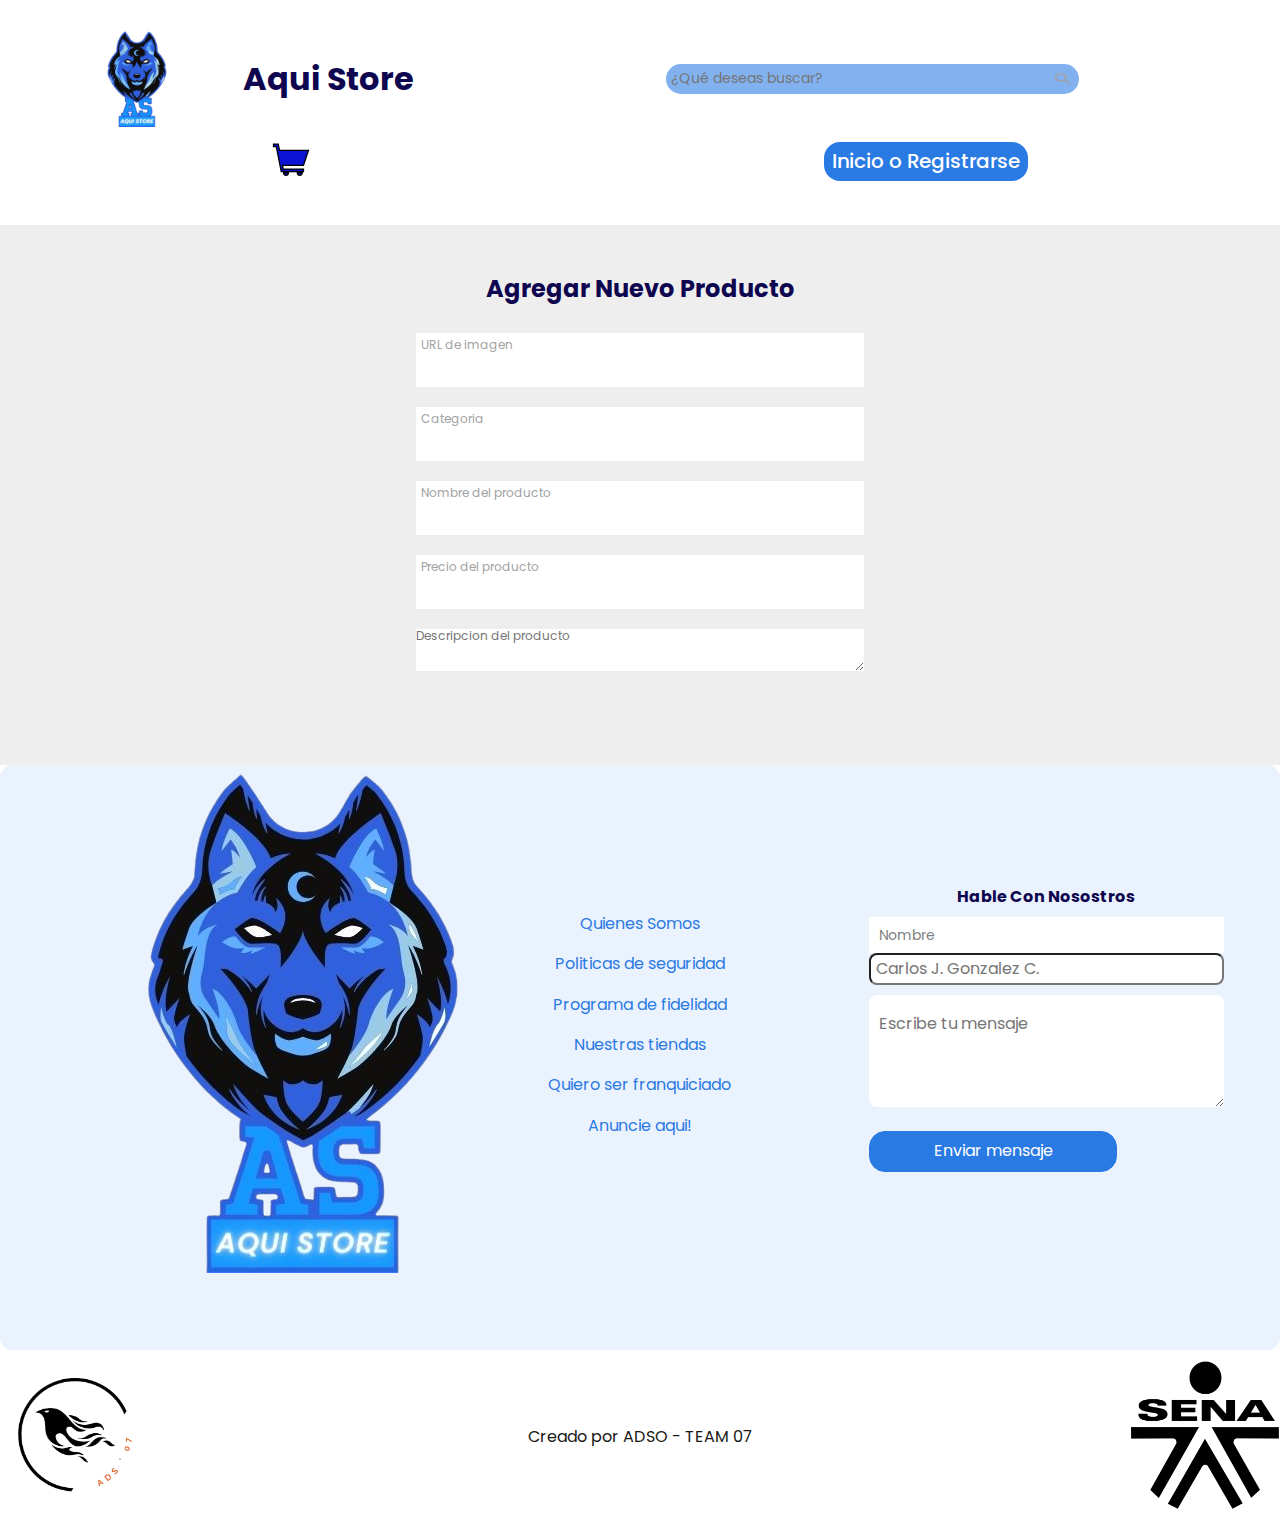
<file: agregar-producto.html>
<!DOCTYPE html>
<html lang="es">
    <head>
        <meta charset="UTF-8">
        <meta http-equiv="X-UA-Compatible" content="IE=edge">
        <meta name="viewport" content="width=device-width, initial-scale=1.0">
        <title>Aquí Store Online</title>
        <link rel="stylesheet" href="./assets/css/01-normalize.css">
        <link rel="stylesheet" href="./assets/css/02-reset.css">
        <link rel="stylesheet" href="./assets/css/03-main.css">
        <link rel="stylesheet" href="./assets/css/04-nav.css">
        <link rel="stylesheet" href="./assets/css/05-banner.css">
        <link rel="stylesheet" href="./assets/css/socialicons.css">   
        <link rel="stylesheet" href="./assets/css/06-productos.css">
        <link rel="stylesheet" href="./assets/css/07-footer.css">
        <link rel="stylesheet" href="./assets/css/08-mediaQueris.css">
        <link rel="stylesheet" href="./assets/css/carrito.css">
        <link rel="icon" href="./assets/img/Logo_Aqui_Store-removebg-preview.png">
        <link rel="stylesheet" href="https://cdnjs.cloudflare.com/ajax/libs/font-awesome/6.5.1/css/all.min.css">
    </head>
<body>
    <header class="cabecera">
        <div class="cabecera__container">
            <div class="nav-1">
                <div class="logo">
                    <a class="enlaceLogo" href="index.html">
                        <img class="cabecera__imagen" src="./assets/img/Logo_Aqui_Store-removebg-preview.png" alt="logo-aquiStore">
                        <h1 class="tituloPrincipal">Aqui Store</h1>
                    </a>
                </div>
                
                <div class="buscador">
                    <input class="cabecera__buscador" type="search" placeholder="¿Qué deseas buscar?" title="Escribe el artículo que deseas buscar" id="busquedaInput"><a class="cabecera__lupa" href="#" onclick="realizarBusqueda()"><img src="./assets/icons/lupa.png" alt="lupa"></a>
                </div>
            </div>

        <div class="nav-2">                
            <div class="login">
                <div id="usuario-section">
                        <button id="btnRegistro" onclick="location.href='formulario.html'">Inicio o Registrarse</button>
                        <button id="btnCerrarSesion" style="display: none; border: none; outline: none;" onclick="cerrarSesion()">Cerrar Sesión</button>
                    <span id="nombreUsuario"></span>
                </div>
            </div>

            <div class="carritoCompras">
                <ul>
                    <li class="submenu">
                        <img src="./assets/icons/buy-svgrepo-com.svg" id="img-carrito" alt="carrito" width="40px"
                            height="40px">
                        <div id="carrito">
                            <table id="lista-carrito">
                                <thead>
                                    <tr>
                                        <th>Imagen</th>
                                        <th>Nombre</th>
                                        <th>Precio</th>
                                        <th></th>
                                    </tr>
                                </thead>
                                <tbody></tbody>
                            </table>
                            <a href="#" id="vaciar-carrito" class="btn-2">Vaciar Carrito</a>
                            <a href="#" id="enviar" class="btn-2">Enviar</a>
                            <div id="informacion-carrito"></div>
                            
                        </div>
                    </li>
                </ul>
            </div>
        </div>
    </header>

    <section class="agregar">
        <div class="agregar__container">
            <h2 class="agregar__titulo">Agregar nuevo producto</h2>
            <form class="agregar__form" action="#">
                <label for="">URL de imagen</label>
                <input type="url">
                <label for="">Categoria</label>
                <input type="text">
                <label for="">Nombre del producto</label>
                <input type="text">
                <label for="">Precio del producto</label>
                <input type="text"> <br>
                <textarea class="agregar__text-area" name="descripcion" id="" cols="30" rows="3" placeholder="Descripcion del producto"></textarea>
            </form>
        </div>
    </section>

    <section class="rodapie">
        <div class="footer">
            <div class="footer__container">
                <div class="footer__logo"><img src="./assets/img/Logo_Aqui_Store-removebg-preview.png" alt="logo"></div>
                <div class="footer__links">
                    <a class="footer__link" href="#">Quienes Somos</a>
                    <a class="footer__link" href="#">Politicas de seguridad</a>
                    <a class="footer__link" href="#">Programa de fidelidad</a>
                    <a class="footer__link" href="#">Nuestras tiendas</a>
                    <a class="footer__link" href="#">Quiero ser franquiciado</a>
                    <a class="footer__link" href="#">Anuncie aqui!</a>
                </div>
                <div class="footer__contacto">
                    <form action="#">
                        <h2 class="footer__titulo">Hable con nosostros</h2>
                        <label class="footer__nombre" for="nombre">Nombre</label>
                        <input class="footer__input" id="nombre" type="text" required placeholder="Carlos J. Gonzalez C.">
                        <textarea class="footer__textarea" name="text-area" id="" cols="20" rows="5" placeholder="Escribe tu mensaje"></textarea>
                        <button class="footer__btn-enviar-mensaje">Enviar mensaje</button>
                    </form>
                </div>
            </div>
        </div>
        <div class="final">
            <a href="#"><img class="logo-team" src="./assets/img/logo-removebg-team-preview.png" alt="logo-team" width="150px" height="150px"></a>
            <a href="#"><p>Creado por ADSO - TEAM 07</p></a>
            <a href="#"><img class="logo-sena" src="./assets/img/logo_sena-removebg-preview.png" alt="logo-sena" width="150px" height="150px"></a>
        </div>
        
    </section>
    
    <script src="assets/js/main.js"></script>
</body>
</html>
</file>
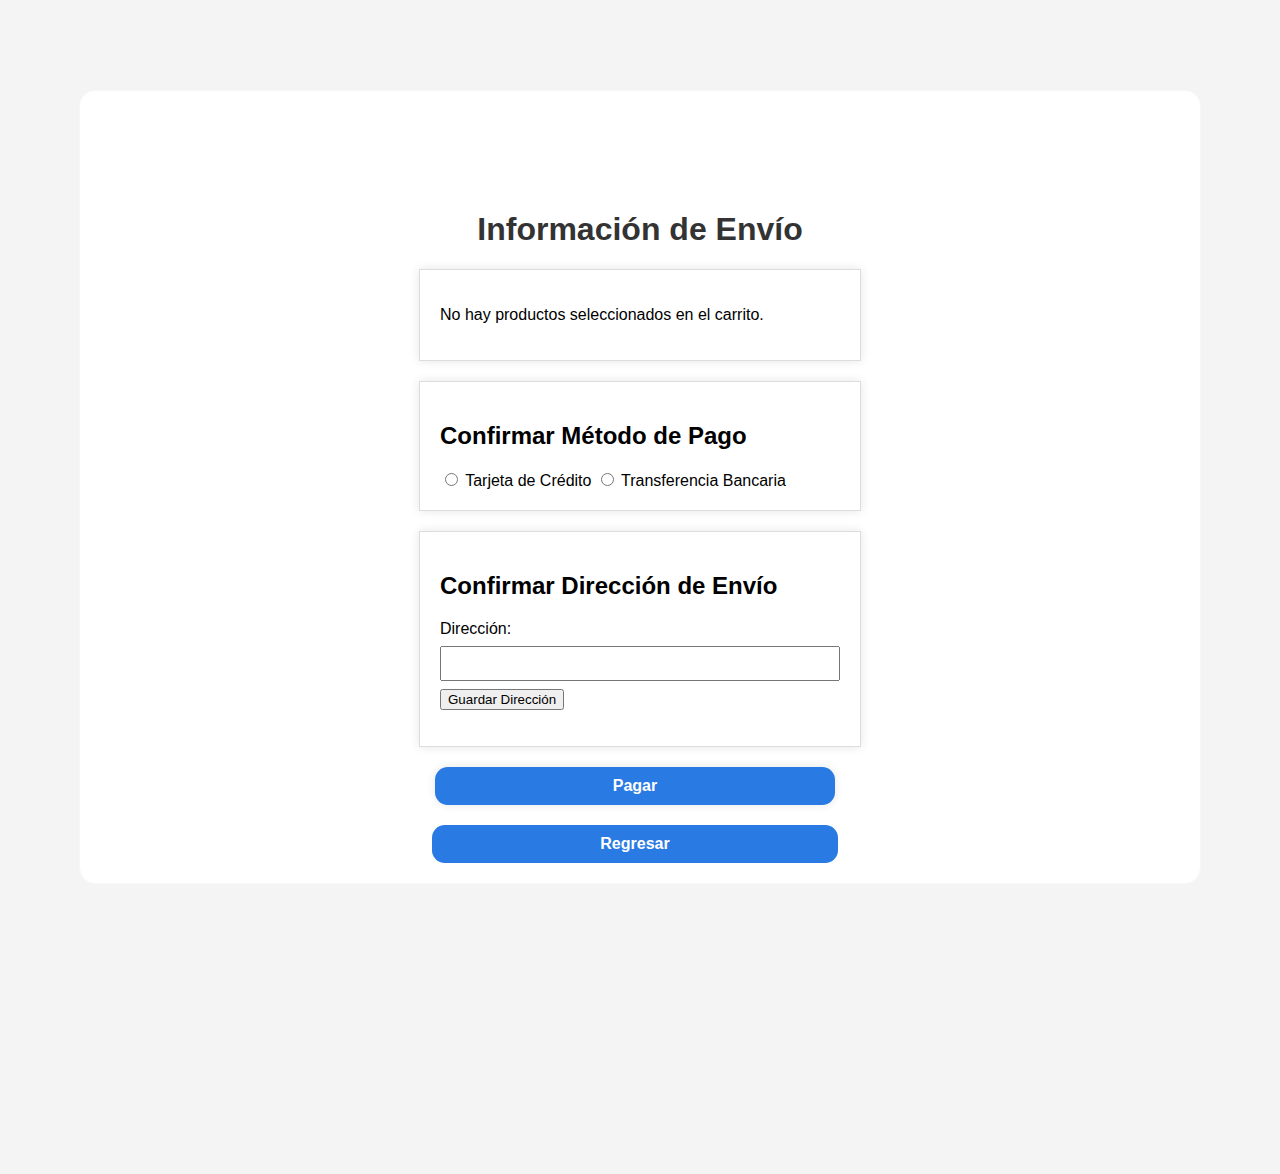
<file: envio.html>
<!DOCTYPE html>
<html lang="es">

<head>
    <meta charset="UTF-8">
    <meta http-equiv="X-UA-Compatible" content="IE=edge">
    <meta name="viewport" content="width=device-width, initial-scale=1.0">
    <title>Aquí Store Online</title>
    
    <link rel="stylesheet" href="./assets/css/envio.css">
   
    <meta name="viewport" content="width=device-width, initial-scale=1.0"> 
    <link rel="stylesheet" href="./assets/css/envio.css">
    <title>Aquí Store Online</title> 
       
</head>

<body>

   

    <div class="containerEnvio">

        <h1>Información de Envío</h1>
        <div id="informacion-carrito"></div>

        <div id="seccion-pago">
            <h2>Confirmar Método de Pago</h2>
            <label>
                <input type="radio" name="metodoPago" value="tarjeta" id="tarjeta"
                    onclick="mostrarOcultarCampos('tarjeta')"> Tarjeta de Crédito
            </label>
            <label>
                <input type="radio" name="metodoPago" value="transferencia" id="transferencia"
                    onclick="mostrarOcultarCampos('transferencia')"> Transferencia Bancaria
            </label>
            <div id="datos-tarjeta" style="display: none;">
                <h3>Ingrese los datos de la tarjeta:</h3>
                <label>Número de Tarjeta: <input type="text" id="numeroTarjeta"></label><br>
                <label>Código de Seguridad: <input type="text" id="codigoSeguridad"></label><br>
                <label>Número de Cuotas: <input type="text" id="numCuotas"></label>
            </div>

            <div id="seleccion-banco" style="display: none;">
                <h3>Seleccione el banco de su preferencia:</h3>
                <select id="lista-bancos">
                    <option value="banco1">Seleccione su Banco</option>
                    <option value="banco2">Bancolombia</option>
                    <option value="banco7">Davivienda</option>
                    <option value="banco3">Banco De Bogota</option>
                    <option value="banco4">Banco ITAU</option>
                    <option value="banco5">Nequi</option>
                    <option value="banco6">Daviplata</option>
                </select><br>
                <label>Valor a Pagar: <input type="text" id="valorPagar"></label>
            </div>
        </div>

        <div id="seccion-direccion">
            <h2>Confirmar Dirección de Envío</h2>
            <label>Dirección: <input type="text" id="direccion"></label><br>
            <button onclick="guardarDireccion()">Guardar Dirección</button>
            <p id="mensaje-direccion"></p>

        </div>
        <button id="btn-enviar" onclick="enviarConfirmacion()">Pagar</button>
        <button id="btn-regresar" onclick="regresarAIndex()">Regresar</button>
    </div>

    
    <script src="envio.js"></script>
</body>

</html>
</file>
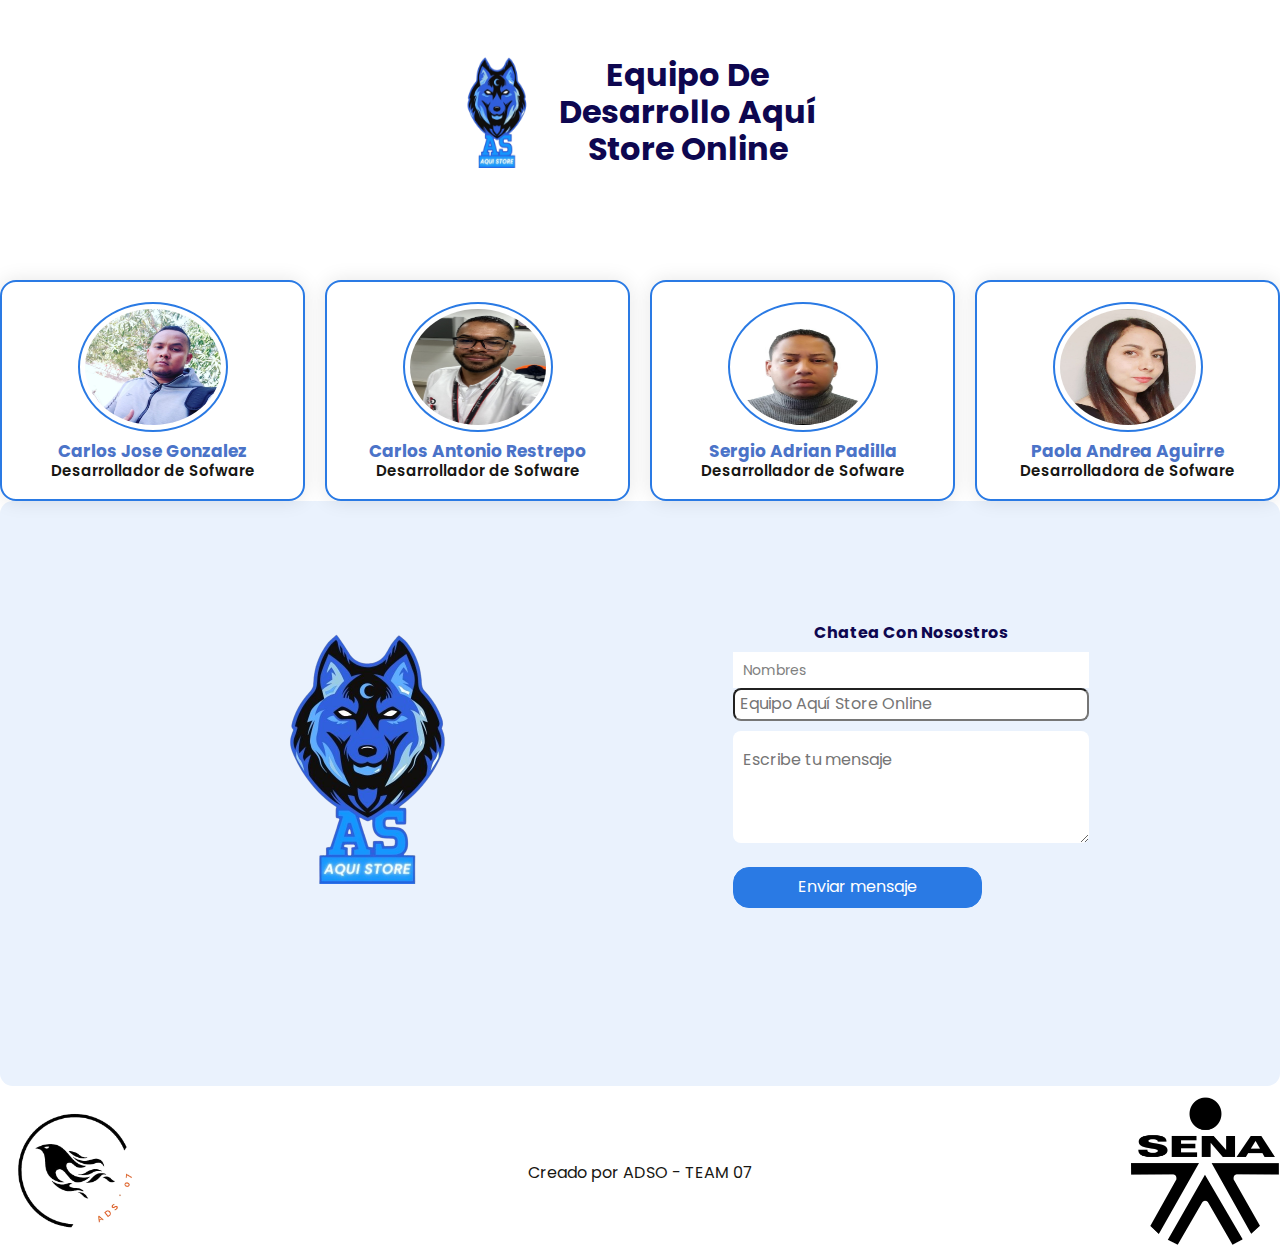
<file: equipodesarrollo.html>
<!DOCTYPE html>
<html lang="es">
<head>
    <meta charset="UTF-8">
    <meta http-equiv="X-UA-Compatible" content="IE=edge">
    <meta name="viewport" content="width=device-width, initial-scale=1.0">
    <title>Aquí Store Online</title>
    <link rel="stylesheet" href="./assets/css/01-normalize.css">
    <link rel="stylesheet" href="./assets/css/02-reset.css">
    <link rel="stylesheet" href="./assets/css/03-main.css">
    <link rel="stylesheet" href="./assets/css/04-nav.css">
    <link rel="stylesheet" href="./assets/css/05-banner.css">
    <link rel="stylesheet" href="./assets/css/06-productos.css">
    <link rel="stylesheet" href="./assets/css/07-footer.css">
    <link rel="stylesheet" href="./assets/css/08-mediaQueris.css">
    <link rel="stylesheet" href="./assets/css/carrito.css">
    <link rel="icon" href="./assets/img/Logo_Aqui_Store-removebg-preview.png">
</head>
<body>
    <header class="cabecera">
        <div class="cabecera__container">
            <div class="nav-1">
                <div class="logo">
                    <a class="enlaceLogo" href="index.html">
                        <img class="cabecera__imagen" src="./assets/img/Logo_Aqui_Store-removebg-preview.png" alt="logo-aquiStore">
                        <h1 class="tituloPrincipal">Equipo de Desarrollo Aquí Store Online</h1>
                    </a>
                </div>
        </div>
    </header>

    <section class="products container" id="lista-1">

        <div class="product-content">

            <div class="starWars__producto">
                <img class="imagendesarrollador" src="./assets/img/Productos/CarlosJose.jpg" alt="image1-1">
                <div class="product-txt">
                    <h3>Carlos Jose Gonzalez</h3>
                    <p class="precio">Desarrollador de Sofware</p>
                </div>
            </div>

            <div class="starWars__producto">
                <img class="imagendesarrollador" src="./assets/img/Productos/Imagen de WhatsApp 2024-08-28 a las 22.23.30_3fcd94c9.jpg" alt="image1-1">
                <div class="product-txt">
                    <h3>Carlos Antonio Restrepo</h3>
                    <p class="precio">Desarrollador de Sofware</p>
                </div>
            </div>

            <div class="starWars__producto">
                <img class="imagendesarrollador" src="./assets/img/Productos/SergioPadilla.jpg" alt="image1-1">
                <div class="product-txt">
                    <h3>Sergio Adrian Padilla</h3>
                    <p class="precio">Desarrollador de Sofware</p>
                </div>
            </div>

            <div class="starWars__producto">
                <img class="imagendesarrollador" src="./assets/img/Productos/PaolaAguirre.jpg" alt="image1-1">
                <div class="product-txt">
                    <h3>Paola Andrea Aguirre</h3>
                    <p class="precio">Desarrolladora de Sofware</p>
                </div>
            </div>

    </section>
    
    <section class="rodapie">
        <div class="footer">
            <div class="footer__container">
                <div class="footer__logo"><img src="./assets/img/Logo_Aqui_Store-removebg-preview.png" alt="logo" width="250px" height="250px"></div>
                
                <div class="footer__contacto">
                    <form action="#">
                        <h2 class="footer__titulo">Chatea con nosostros</h2>
                        <label class="footer__nombre" for="nombre">Nombres</label>
                        <input class="footer__input" id="nombre" type="text" required placeholder="Equipo Aquí Store Online">
                        <textarea class="footer__textarea" name="text-area" id="" cols="20" rows="5" placeholder="Escribe tu mensaje"></textarea>
                        <button class="footer__btn-enviar-mensaje">Enviar mensaje</button>
                    </form>
                </div>
            </div>
        </div>
        <div class="final">
            <a href="#"><img class="logo-team" src="./assets/img/logo-removebg-team-preview.png" alt="logo-team" width="150px" height="150px"></a>
            <a href="#"><p>Creado por ADSO - TEAM 07</p></a>
            <a href="#"><img class="logo-sena" src="./assets/img/logo_sena-removebg-preview.png" alt="logo-sena" width="150px" height="150px"></a>
        </div>
    </section>

    <script src="assets/js/main.js"></script>
</body>
</html>
</file>
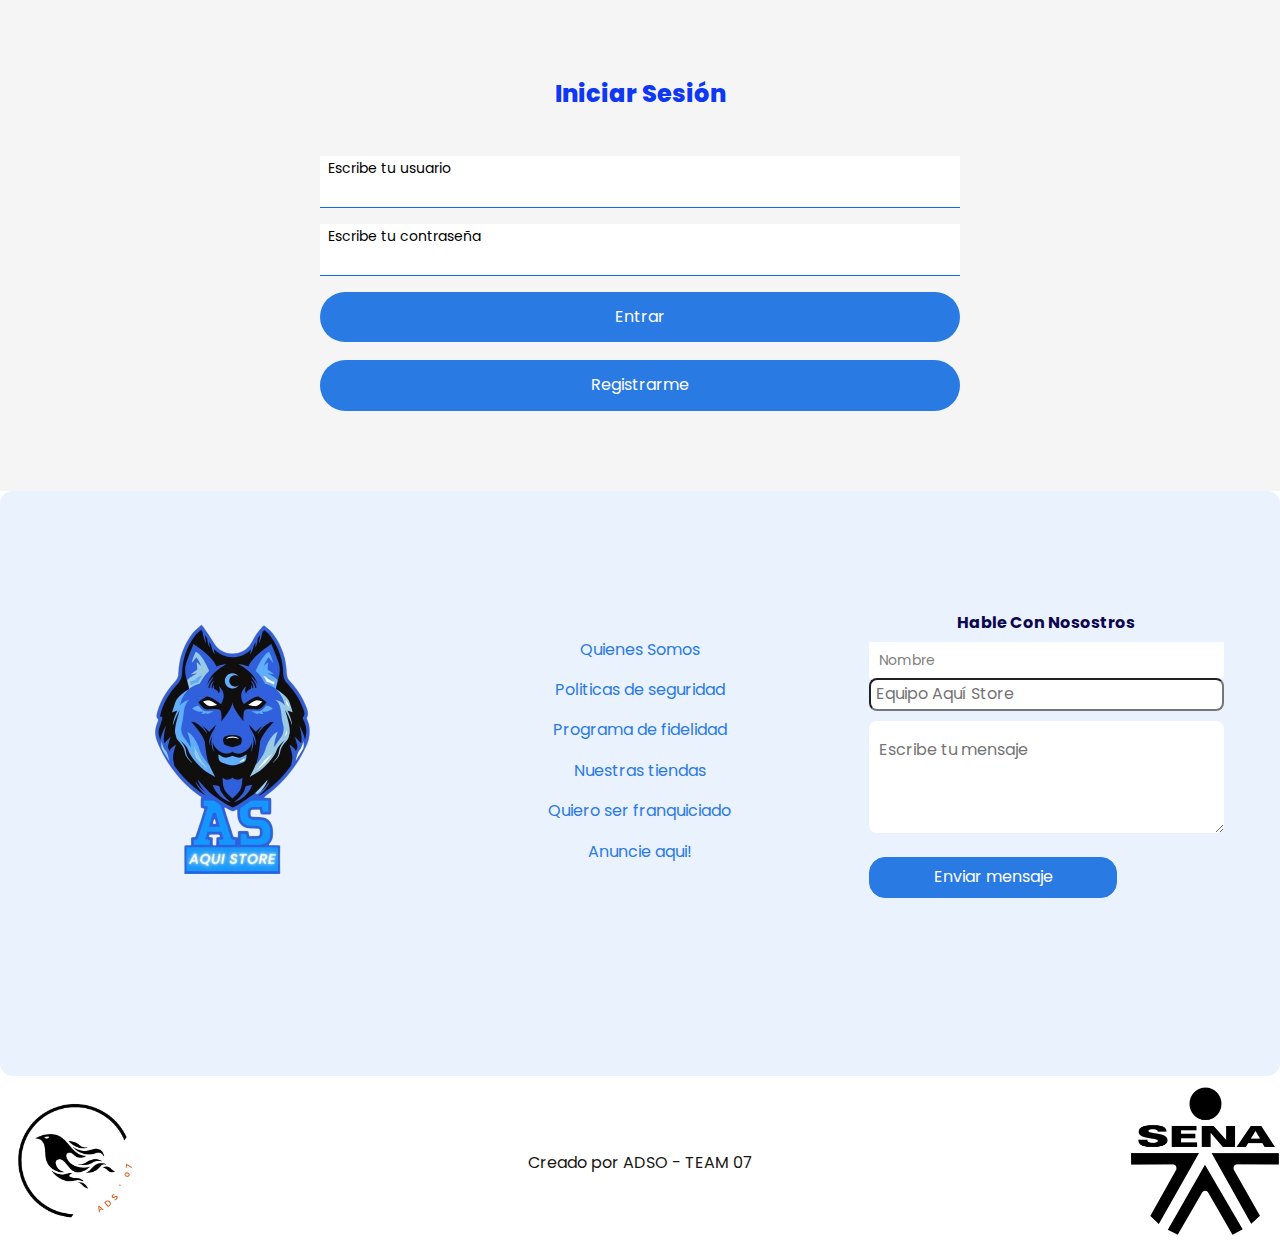
<file: formulario.html>
<!DOCTYPE html>
<html lang="en">

<head>
    <meta charset="UTF-8">
    <meta http-equiv="X-UA-Compatible" content="IE=edge">
    <meta name="viewport" content="width=device-width, initial-scale=1.0">
    <title>Aquí Store Online</title>
    <link rel="stylesheet" href="./assets/css/01-normalize.css">
    <link rel="stylesheet" href="./assets/css/02-reset.css">
    <link rel="stylesheet" href="./assets/css/03-main.css">
    <link rel="stylesheet" href="./assets/css/04-nav.css">
    <link rel="stylesheet" href="./assets/css/05-banner.css">
    <link rel="stylesheet" href="./assets/css/socialicons.css">   
    <link rel="stylesheet" href="./assets/css/06-productos.css">
    <link rel="stylesheet" href="./assets/css/07-footer.css">
    <link rel="stylesheet" href="./assets/css/08-mediaQueris.css">
    <link rel="stylesheet" href="./assets/css/carrito.css">
    <link rel="icon" href="./assets/img/Logo_Aqui_Store-removebg-preview.png">
    <link rel="stylesheet" href="https://cdnjs.cloudflare.com/ajax/libs/font-awesome/6.5.1/css/all.min.css">
</head>

<body>

    

    <div class="formulario">
        <div class="formulario-login container">
            <h3 class="formulario-login__titulo">Iniciar Sesión</h3>
            <form onsubmit="registrarUsuario(event)" class="formulario-login_form">
                <div class="formulario-login__input-container">
                    <input name="nombre" id="nombre" class="input inputs" type="text">
                    <label class="input-label" for="usuario">Escribe tu usuario</label>
                    <span class="input-message-error">Este campo no es valido</span>
                </div>
                <div class="formulario-login__input-container">
                    <input name="contraseña" id="contraseña" class="input inputs input-contraseña" type="password">
                    <label class="input-label" for="contraseña">Escribe tu contraseña</label>
                    <span class="input-message-error">Este campo no es valido</span>
                </div>

                <button class="boton-formulario-registro" type="submit">Entrar</button>
                <br><br>
                <a class="boton-formulario-registro" type="submit" name="submit" id="submit" value="Entrar"
                    href="registrarme.html">Registrarme</a>
            </form>
        </div>
    </div>

    <section class="rodapie">
        <div class="footer">
            <div class="footer__container">
                <div class="footer__logo"><img src="./assets/img/Logo_Aqui_Store-removebg-preview.png" alt="logo"
                        width="250px" height="250px"></div>
                <div class="footer__links">
                    <a class="footer__link" href="#">Quienes Somos</a>
                    <a class="footer__link" href="#">Politicas de seguridad</a>
                    <a class="footer__link" href="#">Programa de fidelidad</a>
                    <a class="footer__link" href="#">Nuestras tiendas</a>
                    <a class="footer__link" href="#">Quiero ser franquiciado</a>
                    <a class="footer__link" href="#">Anuncie aqui!</a>
                </div>
                <div class="footer__contacto">
                    <form action="#">
                        <h2 class="footer__titulo">Hable con nosostros</h2>
                        <label class="footer__nombre" for="nombre">Nombre</label>
                        <input class="footer__input" id="nombre" type="text" required placeholder="Equipo Aquí Store">
                        <textarea class="footer__textarea" name="text-area" id="" cols="20" rows="5"
                            placeholder="Escribe tu mensaje"></textarea>
                        <button class="footer__btn-enviar-mensaje">Enviar mensaje</button>
                    </form>
                </div>
            </div>
        </div>
        <div class="final">
            <a href="#"><img class="logo-team" src="./assets/img/logo-removebg-team-preview.png" alt="logo-team"
                    width="150px" height="150px"></a>
            <a href="#">
                <p>Creado por ADSO - TEAM 07</p>
            </a>
            <a href="#"><img class="logo-sena" src="./assets/img/logo_sena-removebg-preview.png" alt="logo-sena"
                    width="150px" height="150px"></a>
        </div>
    </section>

   
<script src="formulario.js"></script>
</body>
</html>
</file>
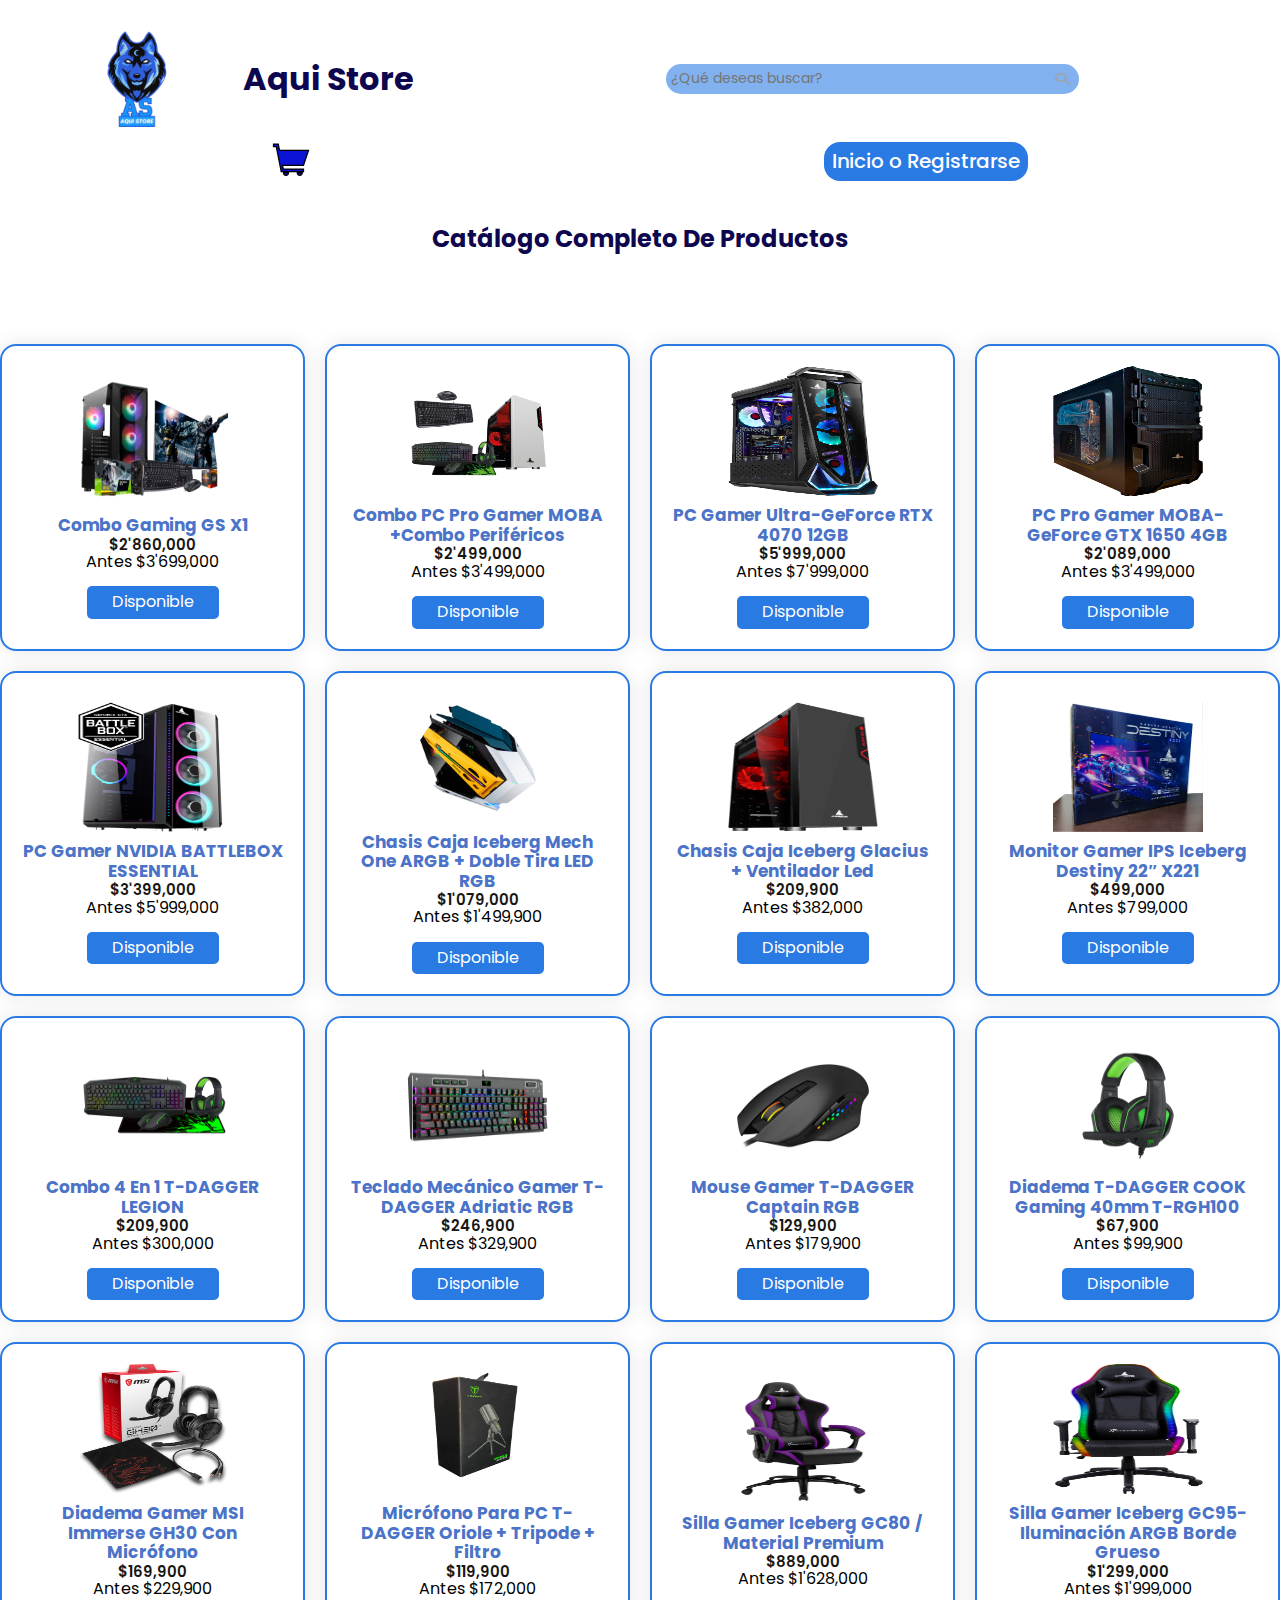
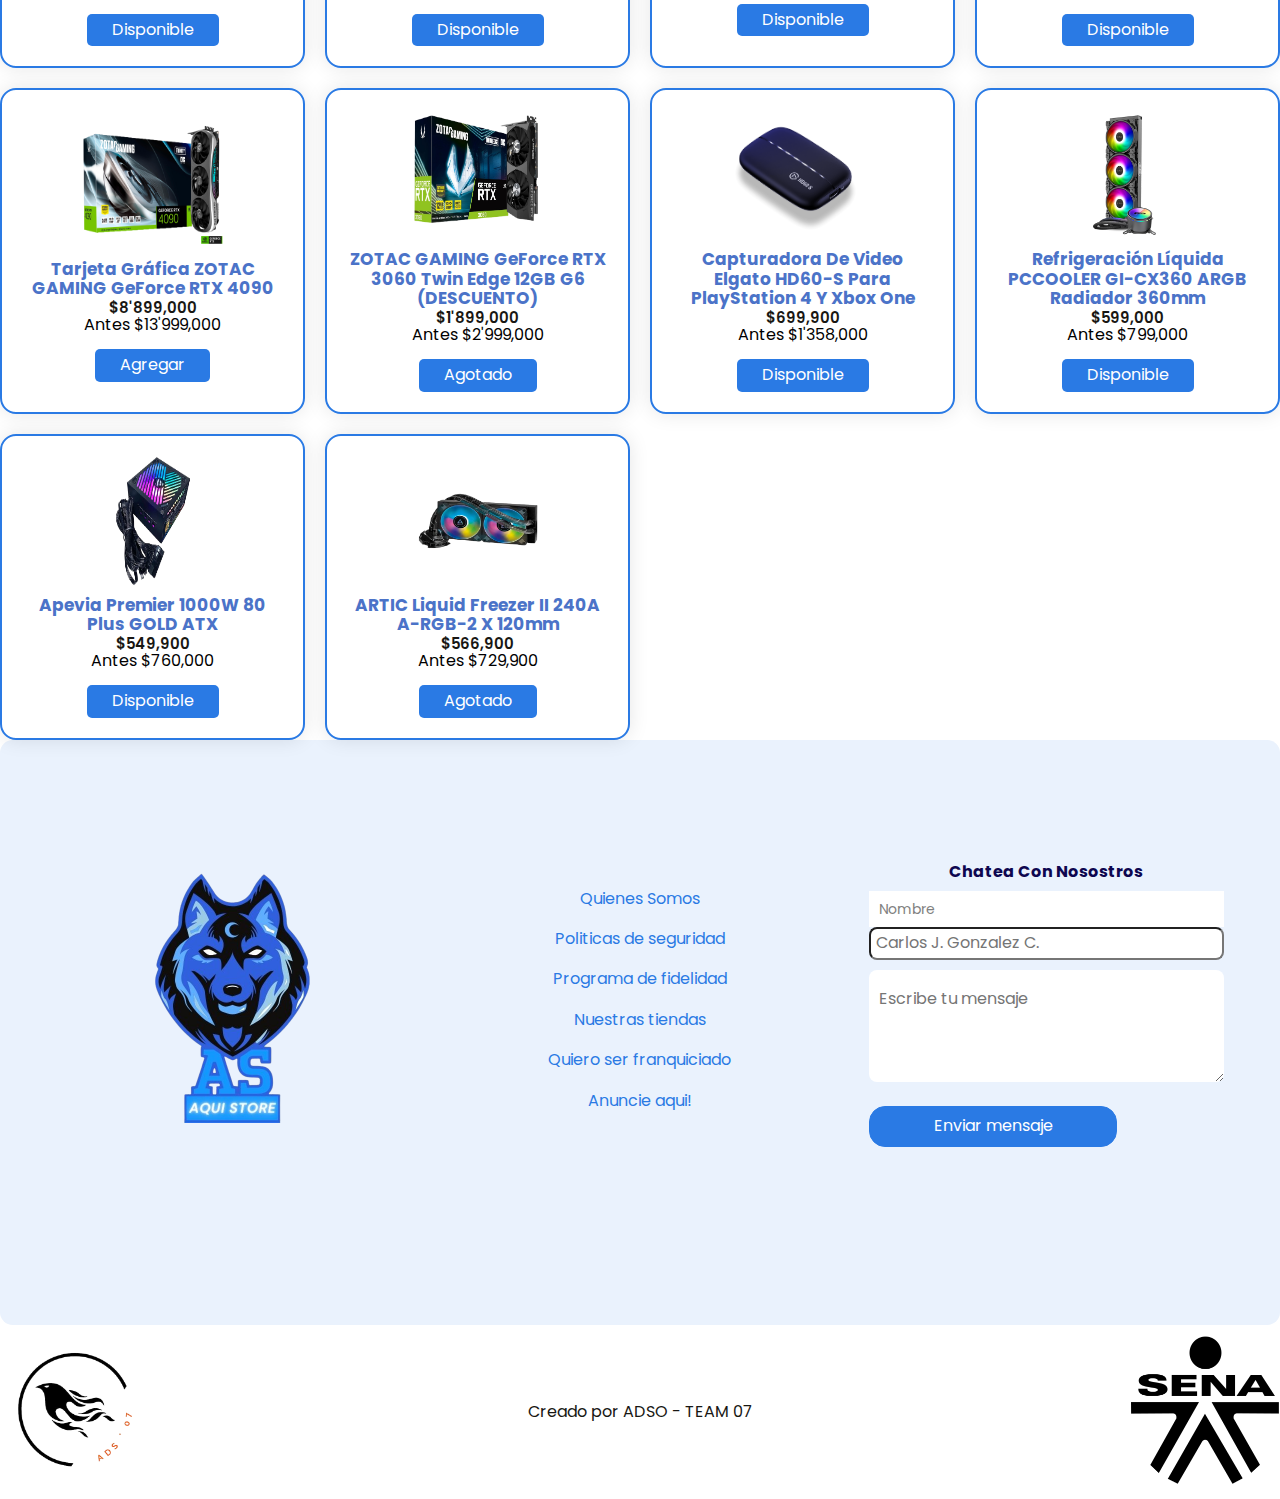
<file: productos.html>
<!DOCTYPE html>
<html lang="es">
<head>
    <meta charset="UTF-8">
    <meta http-equiv="X-UA-Compatible" content="IE=edge">
    <meta name="viewport" content="width=device-width, initial-scale=1.0">
    <title>Aquí Store Online</title>
    <link rel="stylesheet" href="./assets/css/01-normalize.css">
    <link rel="stylesheet" href="./assets/css/02-reset.css">
    <link rel="stylesheet" href="./assets/css/03-main.css">
    <link rel="stylesheet" href="./assets/css/04-nav.css">
    <link rel="stylesheet" href="./assets/css/05-banner.css">
    <link rel="stylesheet" href="./assets/css/06-productos.css">
    <link rel="stylesheet" href="./assets/css/07-footer.css">
    <link rel="stylesheet" href="./assets/css/08-mediaQueris.css">
    <link rel="stylesheet" href="./assets/css/carrito.css">
    <link rel="icon" href="./assets/img/Logo_Aqui_Store-removebg-preview.png">
</head>
<body>
    <header class="cabecera">
        <div class="cabecera__container">
            <div class="nav-1">
                <div class="logo">
                    <a class="enlaceLogo" href="index.html">
                        <img class="cabecera__imagen" src="./assets/img/Logo_Aqui_Store-removebg-preview.png" alt="logo-aquiStore">
                        <h1 class="tituloPrincipal">Aqui Store</h1>
                    </a>
                </div>
                
                <div class="buscador">
                    <input class="cabecera__buscador" type="search" placeholder="¿Qué deseas buscar?" title="Escribe el artículo que deseas buscar" id="busquedaInput"><a class="cabecera__lupa" href="#" onclick="realizarBusqueda()"><img src="./assets/icons/lupa.png" alt="lupa"></a>
                </div>
            </div>

        <div class="nav-2">                
            <div class="login">
                <div id="usuario-section">
                        <button id="btnRegistro" onclick="location.href='formulario.html'">Inicio o Registrarse</button>
                        <button id="btnCerrarSesion" style="display: none; border: none; outline: none;" onclick="cerrarSesion()">Cerrar Sesión</button>
                    <span id="nombreUsuario"></span>
                </div>
            </div>

            <div class="carritoCompras">
                <ul>
                    <li class="submenu">
                        <img src="./assets/icons/buy-svgrepo-com.svg" id="img-carrito" alt="carrito" width="40px"
                            height="40px">
                        <div id="carrito">
                            <table id="lista-carrito">
                                <thead>
                                    <tr>
                                        <th>Imagen</th>
                                        <th>Nombre</th>
                                        <th>Precio</th>
                                        <th></th>
                                    </tr>
                                </thead>
                                <tbody></tbody>
                            </table>
                            <a href="#" id="vaciar-carrito" class="btn-2">Vaciar Carrito</a>
                            <a href="#" id="enviar" class="btn-2">Enviar</a>
                            <div id="informacion-carrito"></div>
                            
                        </div>
                    </li>
                </ul>
            </div>
        </div>
    </header>

    <section class="products container" id="lista-1">
        <h2>Catálogo completo de productos</h2> <br><br>

        <div class="product-content">

            <div class="starWars__producto">
                <img src="./assets/img/Productos/Combo Gaming GS X1.png" alt="image1-1">
                <div class="product-txt">
                    <h3>Combo Gaming GS X1</h3>
                    <p class="precio">$2'860,000</p>
                    <del class="precio antes">Antes $3'699,000</del>
                    <a href="#" class="agregar-carrito btn-1" data-id="1">Disponible</a>
                </div>
            </div>

            <div class="starWars__producto">
                <img src="./assets/img/Productos/Combo PC Pro Gamer MOBA +Combo Periféricos.png" alt="image2">
                <div class="product-txt">
                    <h3>Combo PC Pro Gamer MOBA +Combo Periféricos</h3>
                    <p class="precio">$2'499,000</p>
                    <del class="precio antes">Antes $3'499,000</del>
                    <a href="#" class="agregar-carrito btn-1" data-id="2">Disponible</a>
                </div>
            </div>

            <div class="starWars__producto">
                <img src="./assets/img/Productos/PC Gamer Ultra-GeForce RTX 4070 12GB.png" alt="image3">
                <div class="product-txt">
                    <h3>PC Gamer Ultra-GeForce RTX 4070 12GB</h3>
                    <p class="precio">$5'999,000</p>
                    <del class="precio antes">Antes $7'999,000</del>
                    <a href="#" class="agregar-carrito btn-1" data-id="3">Disponible</a>
                </div>
            </div>

            <div class="starWars__producto">
                <img src="./assets/img/Productos/PC Pro Gamer MOBA-GeForce GTX 1650 4GB.png" alt="image4">
                <div class="product-txt">
                    <h3>PC Pro Gamer MOBA-GeForce GTX 1650 4GB</h3>
                    <p class="precio">$2'089,000</p>
                    <del class="precio antes">Antes $3'499,000</del>
                    <a href="#" class="agregar-carrito btn-1" data-id="4">Disponible</a>
                </div>
            </div>

            <div class="starWars__producto starWars__ocultar">
                <img src="./assets/img/Productos/PC Gamer NVIDIA BATTLEBOX ESSENTIAL.png" alt="image5">
                <div class="product-txt">
                    <h3>PC Gamer NVIDIA BATTLEBOX ESSENTIAL</h3>
                    <p class="precio">$3'399,000</p> 
                    <del class="precio antes">Antes $5'999,000</del>
                    <a href="#" class="agregar-carrito btn-1" data-id="5">Disponible</a>
                </div>
            </div>

            <div class="starWars__producto starWars__ocultar">
                <img src="./assets/img/Productos/Chasis Caja Iceberg Mech One-Ventiladores ARGB + Doble Tira LED M-RGB + 2 Vidrios con Protector Metálico.png" alt="image6">
                <div class="product-txt">
                    <h3>Chasis Caja Iceberg Mech One ARGB + Doble Tira LED RGB </h3>
                    <p class="precio">$1'079,000</p>
                    <del class="precio antes">Antes $1'499,900</del>
                    <a href="#" class="agregar-carrito btn-1" data-id="6">Disponible</a>
                </div>
            </div>

            <div class="starWars__producto">
                <img src="./assets/img/Productos/Chasis Caja Iceberg Glacius Vidrio Templado + Ventilador Led 120mm.png" alt="image7">
                <div class="product-txt">
                    <h3>Chasis Caja Iceberg Glacius + Ventilador Led</h3>
                    <p class="precio">$209,900</p>
                    <del class="precio antes">Antes $382,000</del>
                    <a href="#" class="agregar-carrito btn-1" data-id="7">Disponible</a>
                </div>
            </div>

            <div class="starWars__producto">
                <img src="./assets/img/Productos/Monitor Gamer IPS Iceberg Destiny 22″ X221.png" alt="image8">
                <div class="product-txt">
                    <h3>Monitor Gamer IPS Iceberg Destiny 22″ X221</h3>
                    <p class="precio">$499,000</p>
                    <del class="precio antes">Antes $799,000</del>
                    <a href="#" class="agregar-carrito btn-1" data-id="8">Disponible</a>
                </div>
            </div>

            <div class="starWars__producto">
                <img src="./assets/img//Productos/Combo 4 en 1 T-DAGGER LEGION con Teclado + Mouse + Diadema + Mousepad Gaming.png" alt="image9">
                <div class="product-txt">
                    <h3>Combo 4 en 1 T-DAGGER LEGION</h3>
                    <p class="precio">$209,900</p>
                    <del class="precio antes">Antes $300,000</del>
                    <a href="#" class="agregar-carrito btn-1" data-id="9">Disponible</a>
                </div>
            </div>

            <div class="starWars__producto">
                <img src="./assets/img/Productos/Teclado Mecánico Gamer T-DAGGER Adriatic RGB.png" alt="image10">
                <div class="product-txt">
                    <h3>Teclado Mecánico Gamer T-DAGGER Adriatic RGB</h3>
                    <p class="precio">$246,900</p>
                    <del class="precio antes">Antes $329,900</del>
                    <a href="#" class="agregar-carrito btn-1" data-id="10">Disponible</a>
                </div>
            </div>

            <div class="starWars__producto starWars__ocultar">
                <img src="./assets/img/Productos/Mouse Gamer T-DAGGER Captain RGB.png" alt="image11">
                <div class="product-txt">
                    <h3>Mouse Gamer T-DAGGER Captain RGB</h3>
                    <p class="precio">$129,900</p>
                    <del class="precio antes">Antes $179,900</del>
                    <a href="#" class="agregar-carrito btn-1" data-id="11">Disponible</a>
                </div>
            </div>

            <div class="starWars__producto starWars__ocultar">
                <img src="./assets/img/Productos/Diadema T-DAGGER COOK Gaming 40mm T-RGH100.png" alt="image12">
                <div class="product-txt">
                    <h3>Diadema T-DAGGER COOK Gaming 40mm T-RGH100</h3>
                    <p class="precio">$67,900</p>
                    <del class="precio antes">Antes $99,900</del>
                    <a href="#" class="agregar-carrito btn-1" data-id="12">Disponible</a>
                </div>
            </div>


            <div class="starWars__producto">
                <img src="./assets/img/Productos/Diadema.png" alt="image13">
                <div class="product-txt">
                    <h3>Diadema Gamer MSI Immerse GH30 con Micrófono</h3>
                    <p class="precio">$169,900</p>
                    <del class="precio antes">Antes $229,900</del>
                    <a href="#" class="agregar-carrito btn-1" data-id="13">Disponible</a>
                </div>
            </div>

            <div class="starWars__producto">
                <img src="./assets/img/Productos/Micrófono para PC T-DAGGER Oriole + Tripode + Filtro.png" alt="image14">
                <div class="product-txt">
                    <h3>Micrófono para PC T-DAGGER Oriole + Tripode + Filtro</h3>
                    <p class="precio">$119,900</p>
                    <del class="precio antes">Antes $172,000</del>
                    <a href="#" class="agregar-carrito btn-1" data-id="14">Disponible</a>
                </div>
            </div>

            <div class="starWars__producto">
                <img src="./assets/img/Productos/Silla Gamer Iceberg GC80 - Material Premium - Reposabrazos Acolchado - Colores.png" alt="image15">
                <div class="product-txt">
                    <h3>Silla Gamer Iceberg GC80 / Material Premium</h3>
                    <p class="precio">$889,000</p>
                    <del class="precio antes">Antes $1'628,000</del>
                    <a href="#" class="agregar-carrito btn-1" data-id="15">Disponible</a>
                </div>
            </div>

            <div class="starWars__producto">
                <img src="./assets/img/Productos/Silla Gamer Iceberg GC95-Iluminación ARGB borde Grueso-Cuero PU.png" alt="image16">
                <div class="product-txt">
                    <h3>Silla Gamer Iceberg GC95-Iluminación ARGB borde Grueso</h3>
                    <p class="precio">$1'299,000</p>
                    <del class="precio antes">Antes $1'999,000</del>
                    <a href="#" class="agregar-carrito btn-1" data-id="16">Disponible</a>
                </div>
            </div>
            <div class="starWars__producto">
                <img src="./assets/img/Productos/ZOTAC GAMING GeForce RTX 4090 Trinity OC 24GB GDDR6X.png" alt="image17">
                <div class="product-txt">
                    <h3>Tarjeta gráfica ZOTAC GAMING GeForce RTX 4090</h3>
                    <p class="precio">$8'899,000</p>
                    <del class="precio antes">Antes $13'999,000</del>
                    <a href="#" class="agregar-carrito btn-1" data-id="17">Agregar</a>
                </div>
            </div>

            <div class="starWars__producto">
                <img src="./assets/img/Productos/ZOTAC GAMING GeForce RTX 3060 Twin Edge 12GB G6.png" alt="image18">
                <div class="product-txt">
                    <h3>ZOTAC GAMING GeForce RTX 3060 Twin Edge 12GB G6 (DESCUENTO)</h3>
                    <p class="precio">$1'899,000</p>
                    <del class="precio antes">Antes $2'999,000</del>
                    <a href="#" class="agregar-carrito btn-1" data-id="18">Agotado</a>
                </div>
            </div>

            <div class="starWars__producto">
                <img src="./assets/img/Productos/Capturadora de Video Elgato HD60-S para Grabar PlayStation 4 y Xbox One.png" alt="image19">
                <div class="product-txt">
                    <h3>Capturadora de Video Elgato HD60-S para PlayStation 4 y Xbox One</h3>
                    <p class="precio">$699,900</p>
                    <del class="precio antes">Antes $1'358,000</del>
                    <a href="#" class="agregar-carrito btn-1" data-id="19">Disponible</a>
                </div>
            </div>

            <div class="starWars__producto">
                <img src="./assets/img/Productos/Refrigeración Líquida PCCOOLER GI-CX360 ARGB Radiador Triple 360mm.png" alt="image20">
                <div class="product-txt">
                    <h3>Refrigeración Líquida PCCOOLER GI-CX360 ARGB Radiador 360mm</h3>
                    <p class="precio">$599,000</p>
                    <del class="precio antes">Antes $799,000</del>
                    <a href="#" class="agregar-carrito btn-1" data-id="20">Disponible</a>
                </div>
            </div>

            <div class="starWars__producto">
                <img src="./assets/img/Productos/Apevia Premier 1000W 80 Plus GOLD ATX.png" alt="image21">
                <div class="product-txt">
                    <h3>Apevia Premier 1000W 80 Plus GOLD ATX</h3>
                    <p class="precio">$549,900</p>
                    <del class="precio antes">Antes $760,000</del>
                    <a href="#" class="agregar-carrito btn-1" data-id="21">Disponible</a>
                </div>
            </div>

            <div class="starWars__producto">
                <img src="./assets/img/Productos/ARTIC Liquid Freezer II 240A A-RGB-2 x 120mm.png" alt="image22">
                <div class="product-txt">
                    <h3>ARTIC Liquid Freezer II 240A A-RGB-2 x 120mm</h3>
                    <p class="precio">$566,900</p>
                    <del class="precio antes">Antes $729,900</del>
                    <a href="#" class="agregar-carrito btn-1" data-id="22">Agotado</a>
                </div>
            </div>

        </div>
    </section>
    
    <section class="rodapie">
        <div class="footer">
            <div class="footer__container">
                <div class="footer__logo"><img src="./assets/img/Logo_Aqui_Store-removebg-preview.png" alt="logo" width="250px" height="250px"></div>
                <div class="footer__links">
                    <a class="footer__link" href="#">Quienes Somos</a>
                    <a class="footer__link" href="#">Politicas de seguridad</a>
                    <a class="footer__link" href="#">Programa de fidelidad</a>
                    <a class="footer__link" href="#">Nuestras tiendas</a>
                    <a class="footer__link" href="#">Quiero ser franquiciado</a>
                    <a class="footer__link" href="#">Anuncie aqui!</a>
                </div>
                <div class="footer__contacto">
                    <form action="#">
                        <h2 class="footer__titulo">Chatea con nosostros</h2>
                        <label class="footer__nombre" for="nombre">Nombre</label>
                        <input class="footer__input" id="nombre" type="text" required placeholder="Carlos J. Gonzalez C.">
                        <textarea class="footer__textarea" name="text-area" id="" cols="20" rows="5" placeholder="Escribe tu mensaje"></textarea>
                        <button class="footer__btn-enviar-mensaje">Enviar mensaje</button>
                    </form>
                </div>
            </div>
        </div>
        <div class="final">
            <a href="#"><img class="logo-team" src="./assets/img/logo-removebg-team-preview.png" alt="logo-team" width="150px" height="150px"></a>
            <a href="#"><p>Creado por ADSO - TEAM 07</p></a>
            <a href="#"><img class="logo-sena" src="./assets/img/logo_sena-removebg-preview.png" alt="logo-sena" width="150px" height="150px"></a>
        </div>
    </section>

    <script src="assets/js/main.js"></script>
</body>
</html>
</file>
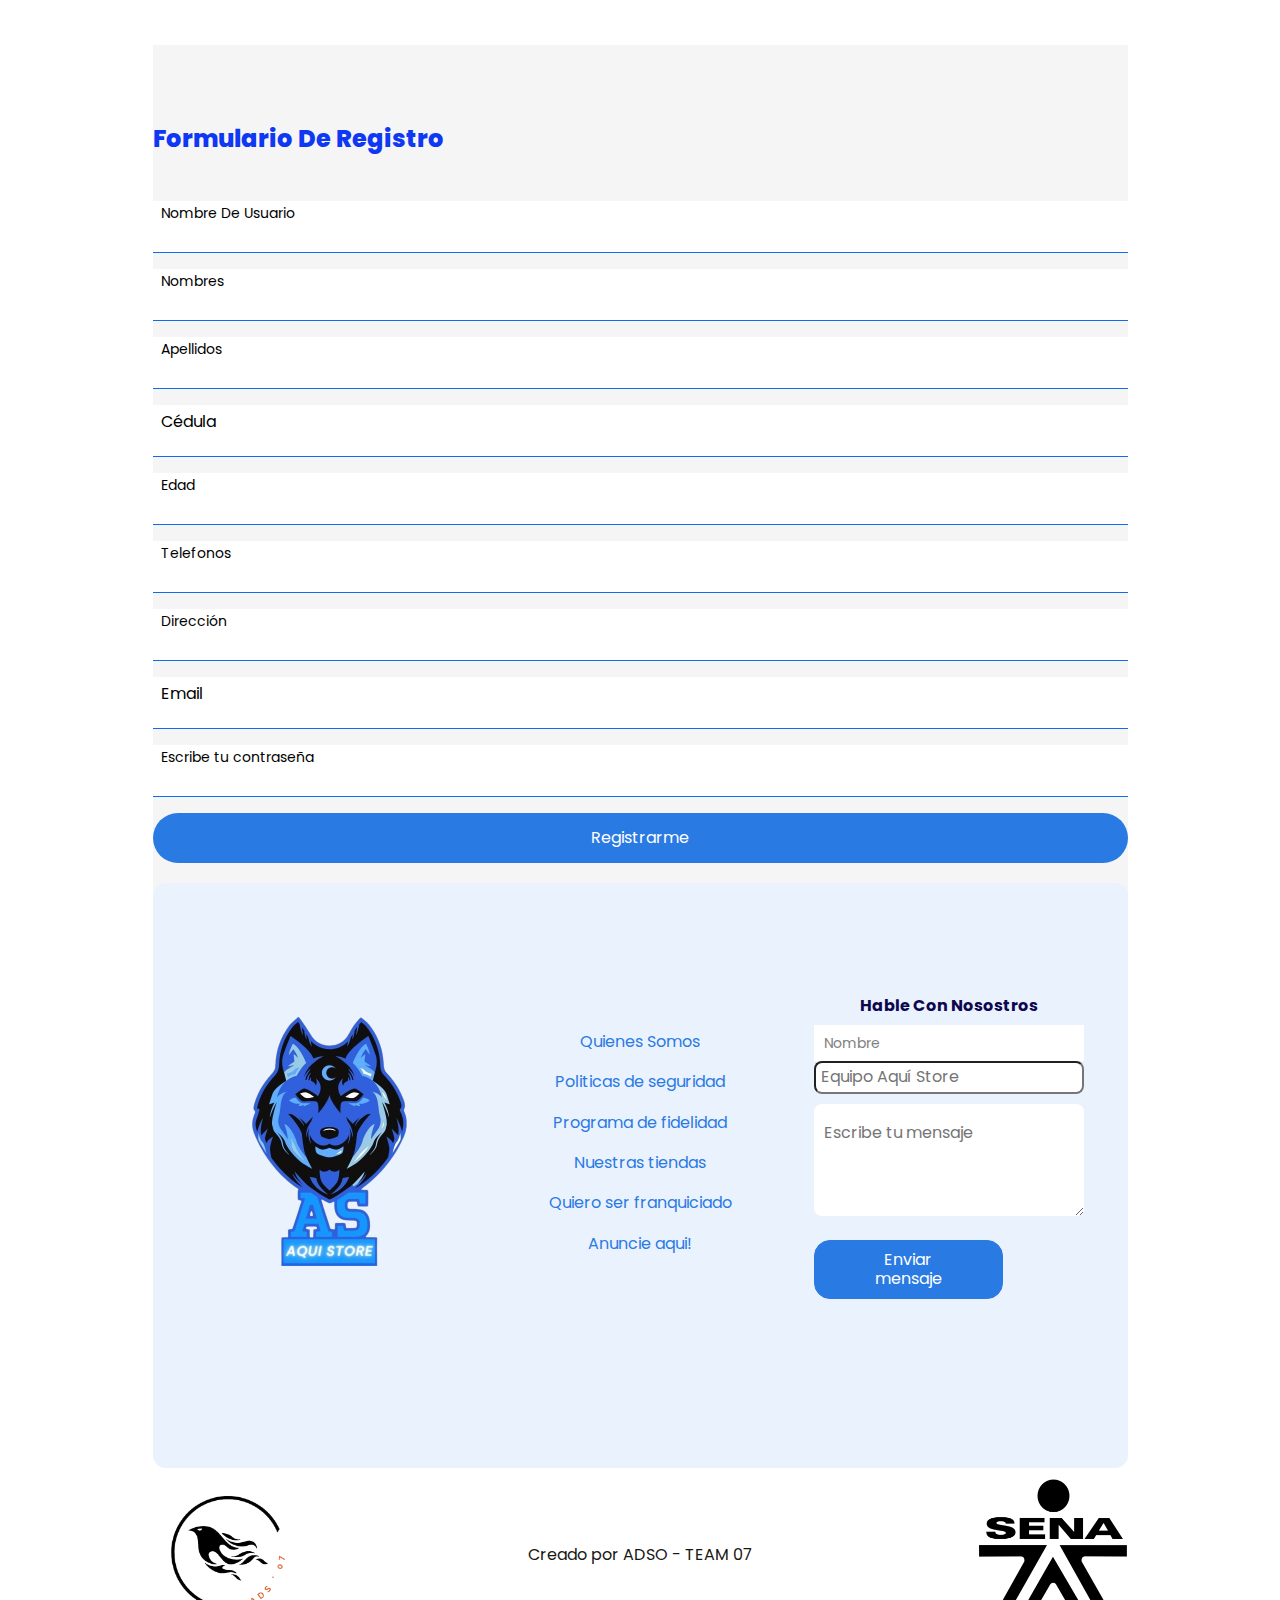
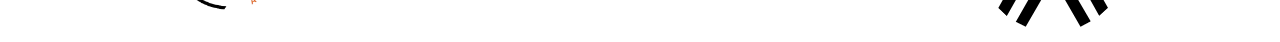
<file: registrarme.html>
<!DOCTYPE html>
<html lang="en">
    <head>
        <meta charset="UTF-8">
        <meta http-equiv="X-UA-Compatible" content="IE=edge">
        <meta name="viewport" content="width=device-width, initial-scale=1.0">
        <title>Aquí Store Online</title>
        <link rel="stylesheet" href="./assets/css/01-normalize.css">
        <link rel="stylesheet" href="./assets/css/02-reset.css">
        <link rel="stylesheet" href="./assets/css/03-main.css">
        <link rel="stylesheet" href="./assets/css/04-nav.css">
        <link rel="stylesheet" href="./assets/css/05-banner.css">
        <link rel="stylesheet" href="./assets/css/socialicons.css">   
        <link rel="stylesheet" href="./assets/css/06-productos.css">
        <link rel="stylesheet" href="./assets/css/07-footer.css">
        <link rel="stylesheet" href="./assets/css/08-mediaQueris.css">
        <link rel="stylesheet" href="./assets/css/carrito.css">
        <link rel="icon" href="./assets/img/Logo_Aqui_Store-removebg-preview.png">
        <link rel="stylesheet" href="https://cdnjs.cloudflare.com/ajax/libs/font-awesome/6.5.1/css/all.min.css">
    </head>
<body>
    

    <body>
    
    <p> </p>
    <div class="formulario-login container">
    <form onsubmit="registrarUsuario(event)">
    
        <div class="formulario" id="formulario" name="formulario" >
                  <h3 class="formulario-login__titulo">Formulario de registro</h3>
                <form id="form1" class="formulario-login_form" method="post" action="guardar.php">
    
  

        <div class="formulario-login__input-container">
            <input name="user" id="user" class="input inputs" type="text">
            <label class="input-label" for="usuario">Nombre De Usuario</label>
            <span class="input-message-error">Este campo no es valido</span>
        </div>
        <div class="formulario-login__input-container">
            <input name="nombre" id="nombre" class="input inputs" type="text">
            <label class="input-label" for="usuario">Nombres</label>
            <span class="input-message-error">Este campo no es valido</span>
        </div>
        <div class="formulario-login__input-container">
            <input name="apel" id="apel" class="input inputs" type="text">
            <label class="input-label" for="usuario">Apellidos</label>
            <span class="input-message-error">Este campo no es valido</span>
        </div>
        <div class="formulario-login__input-container">
            <input name="ced" id="ced" class="input inputs" type="number" placeholder="" required data-tipo="ced" data-form-usuario>
            <label class="input-label" for="ced">Cédula</label>
            <span class="input-message-error">Este campo no es valido</span>
        </div>
        <div class="formulario-login__input-container">
            <input name="edad" id="edad" class="input inputs" type="text">
            <label class="input-label" for="usuario">Edad</label>
            <span class="input-message-error">Este campo no es valido</span>
        </div>
        <div class="formulario-login__input-container">
            <input name="tel" id="tel" class="input inputs" type="text">
            <label class="input-label" for="usuario">Telefonos</label>
            <span class="input-message-error">Este campo no es valido</span>
        </div>
        <div class="formulario-login__input-container">
            <input name="dir" id="dir" class="input inputs" type="text">
            <label class="input-label" for="usuario">Dirección</label>
            <span class="input-message-error">Este campo no es valido</span>
        </div>
        <div class="formulario-login__input-container">
            <input name="email" id="email" class="input inputs" type="email" placeholder="" required data-tipo="email" data-form-usuario>
            <label class="input-label" for="email">Email</label>
            <span class="input-message-error">Este campo no es valido</span>
        </div>
        <div class="formulario-login__input-container">
            <input name="cont" id="cont" class="input inputs input-contraseña" type="password" >
            <label class="input-label" for="contraseña">Escribe tu contraseña</label>
            <span class="input-message-error">Este campo no es valido</span>
        </div>
            
        <button class="boton-formulario-registro" type="submit" name="submit" id="submit" value="Entrar" href="registrarme.html">Registrarme</button>
        
    </form>
   
    <script>
        function registrarUsuario(event) {
            event.preventDefault();

            var nombre = document.getElementById("user").value;
          

            var usuarioAutenticado = {
                nombre: nombre,
                
            };

            localStorage.setItem("usuarioAutenticado", JSON.stringify(usuarioAutenticado));

            window.location.href = "index.html";
        }
    </script>
    <div style="margin-bottom: 20px ;"></div> 
</body>


    <section class="rodapie">
        <div class="footer">
            <div class="footer__container">
                <div class="footer__logo"><img src="./assets/img/Logo_Aqui_Store-removebg-preview.png" alt="logo" width="250px" height="250px"></div>
                <div class="footer__links">
                    <a class="footer__link" href="#">Quienes Somos</a>
                    <a class="footer__link" href="#">Politicas de seguridad</a>
                    <a class="footer__link" href="#">Programa de fidelidad</a>
                    <a class="footer__link" href="#">Nuestras tiendas</a>
                    <a class="footer__link" href="#">Quiero ser franquiciado</a>
                    <a class="footer__link" href="#">Anuncie aqui!</a>
                </div>
                <div class="footer__contacto">
                    <form action="#">
                        <h2 class="footer__titulo">Hable con nosostros</h2>
                        <label class="footer__nombre" for="nombre">Nombre</label>
                        <input class="footer__input" id="nombre" type="text" required placeholder="Equipo Aquí Store">
                        <textarea class="footer__textarea" name="text-area" id="" cols="20" rows="5" placeholder="Escribe tu mensaje"></textarea>
                        <button class="footer__btn-enviar-mensaje">Enviar mensaje</button>
                    </form>
                </div>
            </div>
        </div>
        <div class="final">
            <a href="#"><img class="logo-team" src="./assets/img/logo-removebg-team-preview.png" alt="logo-team" width="150px" height="150px"></a>
            <a href="#"><p>Creado por ADSO - TEAM 07</p></a>
            <a href="#"><img class="logo-sena" src="./assets/img/logo_sena-removebg-preview.png" alt="logo-sena" width="150px" height="150px"></a>
        </div>
    </section>

    <script src="assets/js/main.js"></script>
</body>
</html>
</file>
<file: assets/css/03-main.css>
/* CABECERA */

@import url('https://fonts.googleapis.com/css2?family=Poppins:wght@300;400;500;600;700;800&display=swap');

* {
    margin: 0;
    padding: 0;
    box-sizing: border-box;
    text-decoration: none;
    list-style: none;
}

body {
    font-family: 'Poppins', sans-serif;
}

button {
    border: none;
    outline: none;
    padding: 0px;
    margin: 0;
    background: none;
    cursor: pointer;
}

                                        /* FORMULARIO.HTML */

.formulario{
    width: 100%;
    background-color: #f5f5f5;
    padding-top: 5rem;
    padding-bottom: 5rem;
}

.formulario-login{
    display: flex;
    flex-direction: column;
    justify-content: center;
    align-items: center;
}


.formulario-login_form{
    width: 50%;
}


.formulario-login__titulo{
	margin-bottom: 3rem;
	font-weight: 800;
    font-size: 1.5rem;
}

.form__label {
	margin-bottom: 1rem;
}


.formulario-login__input-container {
	position: relative;
	margin-bottom: 1rem;
	display: flex;
	flex-direction: column;
	justify-content: flex-end;
	box-sizing: border-box;
}

.input {
	background-color: #fff;
	border: none;
	box-sizing: border-box;
	border-bottom: 1px solid #0b6dee;
	padding: 1.375rem 0.5rem 0.5rem;
	height: 3.25rem;
	width: 100%;
}

.input::placeholder {
	visibility: hidden;
	color: #00000000;
}

.input:focus {
    outline: none;
}

.input-label {
	position: absolute;
	top: 1.375rem;
	left: 0.5rem;
	transition: all 0.25s;
}

.input:not(:placeholder-shown) + .input-label,
.input:focus + .input-label {
	font-size: 0.875rem;
	top: 0.25rem;
	transition: all 0.25s;
}

.input-container--invalid {
    margin-bottom: 0.5rem;
}

.input-container--invalid .input {
	border: 1px solid red;
	border-radius: 7px;
}

.input-container--invalid .input-label {
	color: red;
}

.input-message-error {
	display: none;
}

.input-container--invalid .input-message-error {
	color: red;
	display: block;
	margin-top: 0.5rem;
	padding-left: 0.5rem;
}

.input-label {
	position: absolute;
	top: 0.5rem;
	left: 0.5rem;
	transition: all 0.25s;
    
}

.input-container--invalid .textarea {
	border: 1px solid red;
}

.textarea-container--invalid .input-label {
	color: red;
}

.textarea-mensagem-error {
	display: none;
}

.textarea-container--invalid .textarea-mensagem-error {
	display: block;
	color: red;
	margin-top: 0.5rem;
	padding-left: 0.5rem;
}

.boton-formulario-login{
	border-radius: 70px 70px 70px 70px;
	padding: 1rem 2rem;
	color: #ffffff;
	background-color: #2A7AE4;
	font-weight: 500px;
	border: none;
    font-size: 1rem;
    width: 100%;
}

.boton-formulario-login:hover{
	box-shadow: 1px 1px 10px 0px  rgba(0, 0, 0, 0.733);
	cursor: pointer;
}

.boton-formulario-registro{
    border-radius: 70px 70px 70px 70px;
	padding: 1rem 2rem;
	color: #ffffff;
	background-color: #2A7AE4;
	font-weight: 500px;
	border: none;
    font-size: 1rem;
    width: 100%; 
    text-align: center;
}

.boton-formulario-registro:hover {
    box-shadow: 1px 1px 8px 0px rgba(0, 0, 0, 0.733);
	cursor: pointer;
}

.btn-3 {
    background-color: #002cef;
    margin-top: 50px;
    display: inline-block;
    padding: 13px 35px;
    border-radius: 25px;
    color: #ffffff;
    font-size: 16px;
    cursor: pointer;
    box-shadow: 0 5px 10px rgba(0, 0, 0, 0.2);
}

.btn-3:hover {
    box-shadow: 1px 1px 8px 0px rgba(0, 0, 0, 0.733);
    background-color: #EF8700;
}

                                            /* TODOS LOS PRODUCTOS */

                                                    /* AGREGAR PRODUCTOS */

.agregar {
    display: block;
    justify-content: center;
    align-items: center;
    width: 100%;
    height: 60vh;
    background-color: rgb(238, 238, 238);
}

.agregar__container {
    width: 70%;
    padding-top: 20px;
    margin: 0 auto;
    text-align: center;
}

.agregar__container label{
    display: block;
    width: 50%;
    padding: 5px;
    font-size: 12px;
    color: #A2A2A2;
    margin: 0 auto;
    background-color: white;
    text-align: left;
}

.agregar-producto {
    padding: 5px 9px;
    background-color: #FFFFFF;
    color: #000000;
    border: 4px solid #2A7AE4;
    transition: .5s all ease-in-out;
    text-decoration: none;
    border-bottom-right-radius: 10%;
    border-top-right-radius: 10%;
    border-top-left-radius: 10%;
    border-bottom-left-radius: 10%;
}

.agregar-producto:hover {
    transform: scale(2.2);
    box-shadow: 5px 5px 10px black;
    background-color: #b7d2f3;
    color: white;
}

.agregar__container input {
    margin-bottom: 20px;
    width: 50%;
    padding: 5px;
    outline: none;
    border: 1px solid transparent;
}

.agregar__titulo {
    margin: 30px 0;
}

.agregar__text-area {
    width: 50%;
    font-size: 12px;
    color: #A2A2A2;
    border: 0px solid transparent;
    outline: none;
}

/* respuesta de la busqueda de los productos  */

.cabecera__lupa {
    background-color: transparent;
    border: none;
    color: black; 
    margin-left: 1px;
  }
  .cabecera {
      display: flex;
      align-items: center;
    }

    .cabecera__buscador {
      background-color: transparent;
      border: none;
      color: rgb(0, 0, 0);
    }

    #resultados {  
    flex-wrap: wrap;
    margin-top: 55px;
    display: grid;
    grid-template-columns:repeat(auto-fit,minmax(250px, 1fr)) ;
    gap: 20px;
      
      
    }

    .resultado-content {
        margin-top: 55px;
        display: grid;
        grid-template-columns:repeat(auto-fit,minmax(250px, 1fr)) ;
        gap: 20px;
    }
    
    .resultado-item{
    text-align: center;
    box-shadow: 0 0 20px rgba(0, 0, 0, 0.1);
    padding: 35px;
    border-radius: 1rem;
    transition: all 0.4s;
    }
   
    .resultado-item:hover {
        transform: scale(1.1);
        box-shadow: 5px 5px 10px black;
        background-color: #87b7f7;
        color: white;
   
}



.imagen-resultados {
    width: 150px;
    height: 130px;
    margin-bottom: 10px;
}

/* Sergio Corrección Buscador*/


.buscador {
    display: flex;
    align-items: center; 
}

.cabecera__lupa img {
    width: 200px; 
    height: 16px; /* Establece la altura deseada para la imagen de la lupa */
}
</file>
<file: assets/css/04-nav.css>
.cabecera {
    display: flex;
    flex-direction: column;
    justify-content: center;
    align-items: center;
    width: 100%;
    height: 25vh;
    padding: 20px 5px;
}

.cabecera__container {
    display: flex;
    flex-direction: column;
    justify-content: space-evenly;
    width: 100%;
    height: 25vh;
    padding: 15px 0;
    margin-top: 15px;
}

.nav-1{
    display: flex;
    justify-content: space-evenly;
    width: 100%;
    height: 40%;
    margin-bottom: 15px;

}

.cabecera__imagen{
    width: 25%;
    height: auto;
}

.cabecera__imagen img {
    width: 50%;
    background-size: cover;
    background-repeat: no-repeat;
    background-position: center center;
}


.logo{
    display: flex;
    justify-content: center;
    align-items: center;
    width: 30%;
    cursor: pointer;
}

.enlaceLogo{
    display: flex;
}

.tituloPrincipal{
    transition: all .4s ease-in-out;
}

.tituloPrincipal:hover{
    text-shadow: 5px 5px 5px #2A7AE4;
}

.tituloPrincipal:hover{
    text-shadow: -5px -5px 5px #2A7AE4;
}

.buscador{
    display: flex;
    justify-content: center;
    align-items: center;
    width: 50%;
}

.cabecera__buscador {
    display: flex;
    justify-content: space-between;
    align-items: center;
    width: 60%;
    height: 40%;
    margin: 5px 0px 5px 0;
    padding: 15px 5px;
    text-align: justify;
    background-color: #82b1f0;
    border-radius: 2rem 0 0 2rem;
    border: none;
    font-size: 14px;
    color: white;
    outline: none;
}

.cabecera__lupa {
    display: flex;
    align-items: center;
    width: 5%;
    height: 40%;
    margin: 5px 0px 5px 0;
    padding: 15px 5px;
    background-color: rgb(238, 2338, 238);
    border-radius: 0 2rem 2rem 0;
    background-color: #82b1f0;
}

.nav-2{
    display: flex;
    flex-direction: row-reverse;
    justify-content: space-around;
    align-items: center;
    width: 100%;
    height: 40%;
}

.login{
    display: flex;
    justify-content: center;
    align-items: center;
    width: 50%;
    height: 40%;
}

#btnRegistro {
    padding: 8px;
    font-size: 20px;
    color: white;
    font-weight: 500;
    border-radius: 1rem;
    background-color: #2A7AE4;
    transition: all .4s ease-in-out;
}

#btnRegistro:hover{
    border: 1px solid #2A7AE4;
    background-color: #FFF;
    color: #2A7AE4;
}

.carritoCompras{
    display: flex;
    justify-content: center;
    align-items: center;
    width: 40%;
}

.cabecera__btn-login {
    padding: 10px 50px;
    background-color: #FFFFFF;
    color: #2A7AE4;
    border: 1px solid #2A7AE4;
    transition: .5s all ease-in-out;
    text-decoration: none;
    border-radius: 1rem;
}

.cabecera__btn-login:hover {
    background-color: #2A7AE4;
    color: white;
}
</file>
<file: assets/css/05-banner.css>
.banner {
    display: flex;
    justify-content: flex-start;
    align-items: end;
    width: auto;
    height: 60vh;
    padding: 20px 0;
    background-image: url(../img/559573.jpg);
    background-size: cover;
    background-repeat: no-repeat;
    background-position: top;
}

.banner__info {
    display: block;
    justify-content: end;
    align-items: end;
    width: 100%;
    height: 24vh;
    padding: 10px 30px;
}

.banner__titulo {
    margin-bottom: 20px;
    font-size: 2.8rem;
    color: white;
}

.banner__descripcion {
    color: white;
    margin-bottom: 15PX;
}

.banner__btn-consolas {
    padding: 10px 50px;
    background-color: #2A7AE4;
    color: #FFF;
    border: 1px solid #2A7AE4;
    transition: .5s all ease-in-out;
    border-radius: 1rem;
}

.banner__btn-consolas:hover {
    background-color: #FFF;
    color: #2A7AE4;
}
</file>
<file: assets/css/socialicons.css>
.social-icons{
    position: fixed;
    left: 15px;
    top: 50%;
    width: 50px;
    height: auto;
}

.social-icons a{
    display: flex;
    width: 40px;
    height: 50px;
    margin-bottom: 10px;
    background-color: transparent;background-color: transparent;
    transition: all .3s ease-in-out;
}

.social-icons img{
    width: 100%;
    height: 80%;
    object-fit: cover;

}

.social-icons a:hover{
    transform: scale(1.1);
    filter: drop-shadow(5px 5px 5px black);
}
</file>
<file: assets/css/06-productos.css>
/* Seccion Star Wars */

.star__wars {
    width: 80%;
    height: 25vh;
    margin: 0 auto;
    margin-top: 40px;
    margin-bottom: 40px;
    display: grid;
    gap: 20px;
}

.starWars__container {
    display: flex;
    justify-content: space-between;
    align-items: center;
}

.starWars__titulo {
    margin-bottom: 10px;
    
}

.starWars__ver-todo a{
    text-decoration: none;
    font-weight: bold;
    color: #2A7AE4;
    align-content: flex-end;
}

.starWars__productos h2 {
    font-size: 40px;
    color: #181713;
    text-transform: capitalize;
    margin-bottom: 55px;
}



.starWars__producto {
    display: flex;
    flex-direction: column;
    justify-content: center;
    align-items: center;
    text-align: center;
    box-shadow: 0 0 20px rgba(0, 0, 0, 0.1);
    padding: 20px;
    border-radius: 1rem;
    transition: all 0.4s;
    border: 2px solid #2A7AE4;
}

.starWars__producto:hover {
    transform: scale(1.1);
    box-shadow: 5px 5px 10px black;
    background-color: #87b7f7;
    color: white;
    border: 1px solid black;
}

.starWars__producto img {
    width: 150px;
    height: 130px;
    margin-bottom: 10px;
}

.starWars__producto h3 {
    color: #4b73c8;
}

.starWars__producto p {
    font-size: 15px;
    margin: 0;
    color: #181713;
    font-weight: 600;
}

.product-content {
    margin-top: 55px;
    display: grid;
    grid-template-columns:repeat(auto-fit,minmax(250px, 1fr)) ;
    gap: 20px;
}

.starWars__link {
    display: inline-block;
    margin-top: 15px;
    padding: 7px 25px;
    border-radius: 5px;
    color: #FFFFFF;
    background-color: #2A7AE4;    
}

.product-txt{
    display: flex;
    flex-direction: column;
    justify-content: center;
    align-items: center;
    overflow: hidden;
}

.imagendesarrollador{
    border-radius: 50%;
    padding: 5px;
    border: 2px solid #2A7AE4;
}
</file>
<file: assets/css/07-footer.css>
/* FOOTER */

.rodapie {
    height: 50vh;
    padding:  0;
}

.footer {
    display: block;
    justify-content: space-between;
    align-items: center;
    width: 100%;
    height: 65vh;
    background-color: #EAF2FD;
    padding: 20px 0;
    border-radius: .8rem;
}

.footer__container{
    display: flex;
    justify-content: space-evenly;
    align-items: center;
    width: 100%;
    height: 50vh;
    padding: 10px 5px;
}

.footer__logo {
    width: 28%;
    margin-top: 30px;
    text-align: center;
}

.footer__links{
    flex-direction: column;
    justify-content: center;
    align-items: center;
    text-align: center;
    width: 28%;
    margin-top: 30px;
}

.footer__link {
    display: flex;
    justify-content: center;
    width: 70%;
    padding: 10px 0;
    margin: 0 auto;
    text-align: center;
    text-decoration: none;
    color: #2A7AE4;
    border: 1px solid transparent;
    outline: transparent;
}

.footer__contacto {
    display: flex;
    flex-direction: column;
    width: 28%;
    margin-top: 30px;
}

.footer__titulo{
    padding: 10px 0;
    font-size: 16px;
}

.footer__nombre{
    display: block;
    width: 100;
    padding: 10px;
    text-align: justify;
    background-color: white;
    font-size: 14px;
    color: gray;
}

.footer__input{
    display: block;
    width: 100%;
    padding: 5px 5px;
    border-radius: .5rem;
    margin-bottom: 10px;
    outline: none;
    background-color: white;
}

.footer__textarea {
    width: 100%;
    margin-bottom: 20px;
    padding: 20px 0 0 10px;
    border: none;
    border-radius: .5rem;
    outline: none;
}

.footer__btn-enviar-mensaje {
    width: 70%;
    padding: 10px 50px;
    background-color: #2A7AE4;
    color: #FFF;
    border: 1px solid #2A7AE4;
    transition: .5s all ease-in-out;
    border-radius: 1rem;
}

.footer__btn-enviar-mensaje:hover {
    background-color: #FFF;
    color: #2A7AE4;
}

.final {
    display: flex;
    justify-content: space-between;
    align-items: center;
    padding: 10px 0;
    text-align: center;
}

.final a {
    margin: 0;
    text-decoration: none;
    padding: -50px 0;
}

.final p {
    margin: 0;
    text-decoration: none;
    padding: 10px 0;
}

.logo-team {
    transition: ease-in-out .4s;
}

.logo-team:hover {
    filter: drop-shadow(5px 5px 5px #2A7AE4);
    transform: scale(1.1);
}

.logo-sena{
    transition: ease-in-out .4s;
}

.logo-sena:hover {
    filter: drop-shadow(5px 5px 5px green);
    transform: scale(1.1);
}
</file>
<file: assets/css/08-mediaQueris.css>
@media screen and (max-width: 768px) {

    .cabecera{
        display: flex;
        flex-direction: column;
        width: 100%;
        height: auto;
    }

    .cabecera__container {
        display: flex;
        flex-direction: column;
        justify-content: space-evenly;
        align-items:center ;
        width: 100%;
        height: 25vh;
        margin: 0 auto;
        text-align: center;
    }
    
    .nav-1{
        display: flex;
        flex-direction: column;
        justify-content: center;
        align-items: center;
    }
    
    .logo{
        display: flex;
        justify-content: center;
        align-items: center;
        width:45%;
    }
    
    .logo img{
        width: 30%;
    }

    .enlaceLogo {
        width: 100%;
    }

    .tituloPrincipal{
        width: 80%;
    }
    
    .buscador{
        display: flex;
        justify-content: center;
        align-items: center;
        width: 90%;
    }

    .cabecera__buscador {
        width: 70%;
        padding: 15px;
    }

    .cabecera__lupa {
        width: 20%;
        padding: 15px;
    }

    .nav-2{
        width: 100%;
        height: 10%;
    }

    /* BANNER */

    .banner__info {
        height: 17vh;
    }

    /* PRODUCTOS */

    .star__wars {
        height: 28vh;
    }

    .starWars__ocultar {
        display: none;
    }

    .rodapie{
        height: 50vh;
    }

    .footer__container{
        display: flex;
        justify-content: center;
        align-items: center;
        width: 100%;
        height: 35vh;
    }
    
    .footer {
        width: 100%;
        height: 40vh;
    }

    .footer__nombre{
        width: 89.59%;
    }

    .footer__logo {
        width: 40%;
    }

    .footer__links {
        display: none;
        width: 40%;
    }

    .footer__contacto {
        width: 40%;
    }
}

@media screen and (max-width:415px) {
    
                                    /* CABECERA */
    .cabecera {
        flex-direction: column;
        width: 100%;
        height: 45vh;
        padding: 5px;
        margin-bottom: 20px;
    }

    .cabecera__container {
        width: 90%;
        margin: 0 auto;
        text-align: center;
        flex-direction: column;
    }

    .nav-1{
        width: 100%;
        height: auto;
    }
    
    .logo{
        width: 100%;
    }

    .cabecera__imagen {
        width: 100%;
        height: auto;
        padding: 25px;
        margin: 0 auto;
        text-align: center;
    }

    .cabecera__imagen img{
        width: 100%;
    }
    
    .cabecera__buscador {
        width: 70%;
        margin: 0 auto;
        margin-top: 10px;
        margin-bottom: 10px;
        padding: 10px;
        font-size: 16px;
        border-radius: 2rem;
        text-align: center;
    }

    .cabecera__lupa {
        margin: 0 auto;
        padding: 5px 10px;
        padding-left: 20px;
        border-radius: 2rem;
        text-align: center;
    }  
    
    .nav-2{
        width: 100%;
        height: auto;
    }

    .login{
        display: flex;
        flex-direction: column;
        justify-content: center;
        align-items: center;
        width: 100%;
        height: 50%;
    }
    
    #btnRegistro{
        width: 100%;
        height: auto;
    }

    .usuario-section{
        margin: 10px 5px;
    }

                                           /* BANNER */
    .banner{
        width: 100vw;
        height: 60vh;
    }
    
    .banner__info {
        flex-direction: column;
        text-align: center;
        width: 100%;
        height: 35vh;
        padding: 10px 30px;
    }

    .banner__titulo {
        font-size: 2.5rem;
    }

                                            /* PRODUCTOS */

    .star__wars {
        width: 100%;
    }

    .starWars__container{
        display: flex;
        flex-direction: column;
        justify-content: space-between;
        align-items: center;
        width: 80%;
        height: 10vh;
        margin: 0 auto;
    }

    .starWars__productos {
        display: flex;
        flex-wrap: wrap;
        width: 100%;
    }
    
    .starWars__producto {
        width: 90%;
        margin: 0 auto;
        margin-bottom: 20px;
    }

    .product-txt{
        display: flex;
        flex-direction: column;
        justify-content: center;
        align-items: center;
    }

    .starWars__ocultar {
        display: none;
    }

    .consola {
        margin-top: 300px;
    }
    
    .diversos {
        margin-top: 300px;
    }

                                                /* RODAPIE */

    .rodapie{
        width: 100%;
        height: 50vh;
    }

    .footer {
        display: flex;
        justify-content: center;
        align-items: center;
        width: 100%;
        height: 85vh;
    }

    .footer__container {
        flex-direction: column;
    }

    .footer__logo {
        display: flex;
        flex-direction: column;
        justify-content: center;
        align-items: center;
        width: 100%;
        height: 50%;
        margin: 0 auto;
        margin-top: 30px;
    }

    .footer__links {
        display: none;
        width: 100%;
        margin: 0 auto;
    }
    
    .footer__contacto {
        width: 100%;
        margin: 0 auto;
    }

    .footer__titulo{
        margin-top: 20px;
        text-align: center;
    }

    form{
        display: flex;
        flex-direction: column;
        justify-content: center;
        align-items: center;
        margin: 0 auto;
        width: 90%;
        padding: 10px 0;
    }

    .footer__input{
        width: 90%;
        margin: 0 auto;
        margin-bottom: 10px;
        border-radius: .5rem;
    }
    
    .footer__textarea {
        width: 90%;
        margin: 0 auto;
        margin-bottom: 30px;
        text-align: center;
        border-radius: .5rem;
    }

    .footer__btn-enviar-mensaje {
        margin: 0 auto;
        margin-top: 30px;
        text-align: center;
        border-radius: 1rem;
    }

    .final {
        display: flex;
        flex-direction: column-reverse  ;
        margin-top: 90px;
    }
    .final a, p {
        color: #2A7AE4;
        margin-bottom: 10px;
    }
}
</file>
<file: assets/css/carrito.css>
/* Section Carrito */
*{
    margin: 0;
    padding: 0;
    box-sizing: border-box;
    text-decoration: none;
    list-style: none;
}

.menu label {
    cursor: pointer;
    display: none;
}

.submenu { 
    position: relative;
}

.submenu #carrito {
    display: none;
<<<<<<< HEAD
    justify-content: center;
    align-items: center;
    width: 400px;
    height: auto;
    border-radius: .8rem;
    border: 2px solid #2A7AE4;
=======
    border-radius: 1rem;
>>>>>>> main
}

.submenu:hover #carrito {
    display: block;
    position: absolute;
    right: 0;
    backdrop-filter: blur(10px);
    top: 100%;
    z-index: 1;
    background-color: #4E4B5076;
    padding: 20px;
    min-width: 400px;
    box-shadow: 0 0 20px rgba(0, 0, 0, 0);
}

table {
    width: 100%;
}

th, td {
    color: #FFFFFF;
}

.borrar {
    background-color: #52f009;
    border-radius: 50%;
    padding: 5px 10px;
    text-decoration: none;
    color: #FFFFFF;
    font-weight: 800;
    cursor: pointer;
}

.header-content {
    display: flex;
}

.header-txt {
    flex-basis: 50%;
}

.header-txt span {
    font-size: 55px;
    color: #8DC84B;
    font-weight: 700;
    margin-bottom: 15px;
    display: block;
}

.header-txt h1 {
    font-size: 55px;
    line-height: 1,7;
    color: #333128;
    margin-bottom: 25px;
}

.header-txt h2 {
    font-size: 50px; 
    line-height: 1;
    color: #6b6d6b;
    margin-bottom: 25px;
}

p {
    font-size: 16px;
    color: #181713;
    margin-bottom: 45px;
}

.btn-2 {
    display: inline-block;
    margin-top: 15px;
    padding: 7px 25px;
    border-radius: 5px;
    color: #FFFFFF;
    background-color: #2A7AE4;
}

.a {
    box-shadow: 1px 1px 8px 0px rgba(0, 0, 0, 0.733);
	cursor: pointer;
}
</file>
<file: assets/css/envio.css>
body {
    font-family: 'Arial', sans-serif;
    background-color: #f4f4f4;
    margin: 0;
    padding: 10vh;
    display: flex;
    flex-direction: column;
    align-items: center;
    justify-content: center;
   
}

.containerEnvio{
    display: flex;
    flex-direction: column;
    justify-content: center;
    align-items: center;
    width: 100%;
    height: auto;
    padding: 20px 10px;
    background-color: white;
    border: 1px solid #f7f7f8;
    border-radius: 1rem;
}

h1 {
    color: #333;
    margin-top: 100px;
}


#informacion-carrito, #seccion-pago, #seccion-direccion, #btn-enviar {
    background-color: #fff;
    border: 1px solid #ddd;
    padding: 20px;
    margin-bottom: 20px;
    width: 400px;
    box-shadow: 0 0 10px rgba(0, 0, 0, 0.1);
}
input[type="text"] {
    width: 100%;
    padding: 8px;
    margin: 8px 0;
    box-sizing: border-box;
}
#mensaje-direccion {
    margin-top: 10px;
    font-weight: bold;
}
th {
    background-color: #49c751;
    color: white;
}

#productos-seleccionados img {
    max-width: 100px;
    max-height: 100px;
}

#btn-enviar, #btn-regresar {
background-color: #2A7AE4;
color: white;
font-weight: 700;
padding: 10px 168px; 
cursor: pointer;
border: none;
border-radius: .8rem;
margin-right: 10px; 
font-size: 16px; 
box-sizing: border-box; 
transition: all .4s ease-in-out;
}

#btn-enviar:hover, #btn-regresar:hover {
border: 1px solid #2A7AE4;
background-color: white;
color: black;
}

body {
margin-bottom: 200px;   
}

body {
overflow-y: auto;
}
</file>
